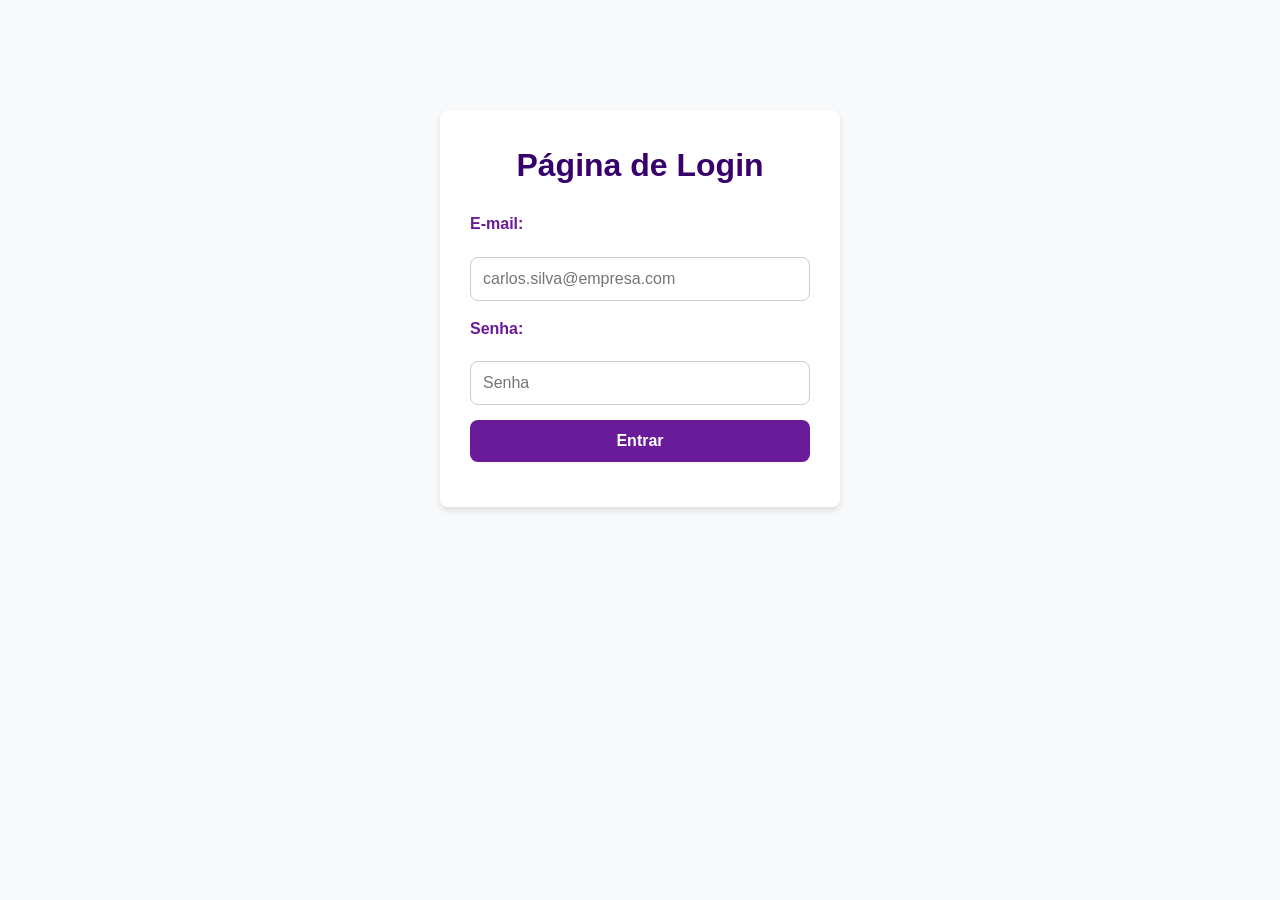
<file: front_livros/index.html>
<!DOCTYPE html>
<html lang="pt-br">
<head>
    <meta charset="UTF-8">
    <meta name="viewport" content="width=device-width, initial-scale=1.0">
    <title>Login - Gestão de Acervo</title>
    <link rel="stylesheet" href="assets/css/style.css">
</head>
<body>
    <div class="container login-container">
        <h1>Página de Login</h1>
        <form id="FormLogin">
            <label for="email">E-mail:</label>
            <input type="text" id="email" placeholder="carlos.silva@empresa.com" required>
            
            <label for="senha">Senha:</label>
            <input type="password" id="senha" placeholder="Senha" required>
            
            <button type="submit">Entrar</button>
        </form>
        <p id="mensagem"></p>
    </div>

    <script>
        const API_BASE = "../api_livros/public";

        function getFormData() {
            return {
                email: document.getElementById("email").value,
                senha: document.getElementById("senha").value
            };
        }

        async function Login(user) {
            try {
                const resposta = await fetch(`${API_BASE}/login`, {
                    method: "POST",
                    headers: {
                        "Content-Type": "application/json"
                    },
                    body: JSON.stringify(user)
                });

                const texto = await resposta.text();
                console.log("Resposta bruta da API:", texto);
                
                let dados;
                try {
                    dados = JSON.parse(texto);
                } catch (e) {
                    console.error("Erro ao converter para JSON:", e);
                    throw new Error("A API retornou um formato inválido. Verifique o console do navegador.");
                }

                if (!resposta.ok) {
                    throw new Error(dados.message || `Erro HTTP: ${resposta.status}`);
                }

                return dados;
            } catch (error) {
                throw error;
            }
        }

        document.getElementById("FormLogin").addEventListener("submit", async function(event) {
            event.preventDefault();
            const msg = document.getElementById("mensagem");
            const user = getFormData();
            
            msg.textContent = "Autenticando...";
            msg.style.color = "var(--primary-color)";

            try {
                const resultado = await Login(user);
                
                if (resultado && resultado.id_usuario) { 
                    sessionStorage.setItem("usuario", JSON.stringify(resultado));
                    msg.textContent = "Login realizado com sucesso! Redirecionando...";
                    msg.style.color = "var(--success-color)";
                    
                    setTimeout(() => {
                        window.location.href = "principal.html";
                    }, 1000);
                } else {
                    msg.textContent = "Login ou senha incorretos.";
                    msg.style.color = "var(--error-color)";
                }
            } catch (error) {
                msg.textContent = `Erro no login: ${error.message}`;                    
                msg.style.color = "var(--error-color)";
            }
        });
    </script>
</body>
</html>
</file>
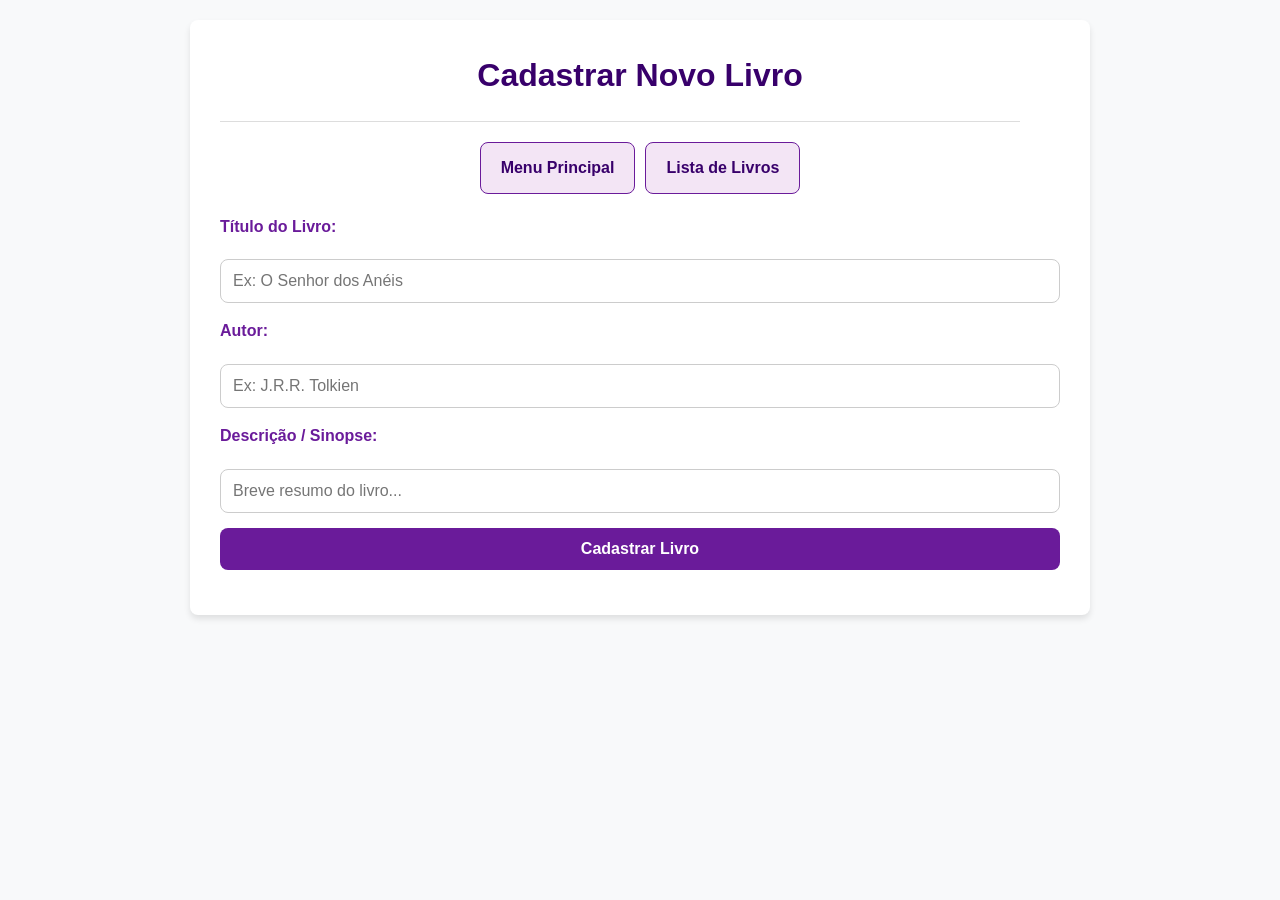
<file: front_livros/cadastro.html>
<!DOCTYPE html>
<html lang="pt-br">
<head>
    <meta charset="UTF-8">
    <meta name="viewport" content="width=device-width, initial-scale=1.0">
    <title>Cadastrar Livro - Gestão de Acervo</title>
    <link rel="stylesheet" href="assets/css/style.css">
</head>
<body>
    <div class="container">
        <h1>Cadastrar Novo Livro</h1>
        <hr>
        
        <div class="menu-actions">
            <a href="principal.html" class="btn btn-secondary">Menu Principal</a>
            <a href="listaLivros.html" class="btn btn-secondary">Lista de Livros</a>
        </div>

        <form id="FormLivro">
            <label for="titulo">Título do Livro:</label>
            <input type="text" id="titulo" placeholder="Ex: O Senhor dos Anéis" required>
            
            <label for="autor">Autor:</label>
            <input type="text" id="autor" placeholder="Ex: J.R.R. Tolkien" required>
            
            <label for="descricao">Descrição / Sinopse:</label>
            <input type="text" id="descricao" placeholder="Breve resumo do livro..." required>
            
            <button type="submit">Cadastrar Livro</button>
        </form>
        
        <p id="mensagem"></p>
    </div>

    <script>
        const API_BASE = "../api_livros/public";

       function getFormData(){
            return{
                titulo: document.getElementById('titulo').value,
                autor: document.getElementById('autor').value,
                descricao: document.getElementById('descricao').value
            };
        }

        async function postCadastro(livro) {
            try{
                const resposta = await fetch(`${API_BASE}/livros`, {
                    method: "POST",
                    headers: {
                        "Content-Type": "application/json"
                    },
                    body: JSON.stringify(livro)
                });

                const dados = await resposta.json();

                if (!resposta.ok) {
                    throw new Error(dados.message || `Erro HTTP: ${resposta.status}`);
                }

                return dados;

            } catch (error) {
                throw error;
            }
        }

        async function handleFormSubmit(event){
            event.preventDefault();
            const msg = document.getElementById("mensagem");
            const livro = getFormData();
            try {
                const resultado = await postCadastro(livro);
                msg.textContent = "Livro cadastrado com sucesso!";
                msg.style.color = "var(--success-color)";
                document.getElementById("FormLivro").reset();
            } catch (error) {
                msg.textContent = `Erro ao cadastrar livro: ${error.message}`;
                msg.style.color = "var(--error-color)";
            }
        }

        document.addEventListener("DOMContentLoaded", () => {
            document.getElementById("FormLivro").addEventListener("submit", handleFormSubmit);
        });
    </script>
</body>
</html>
</file>
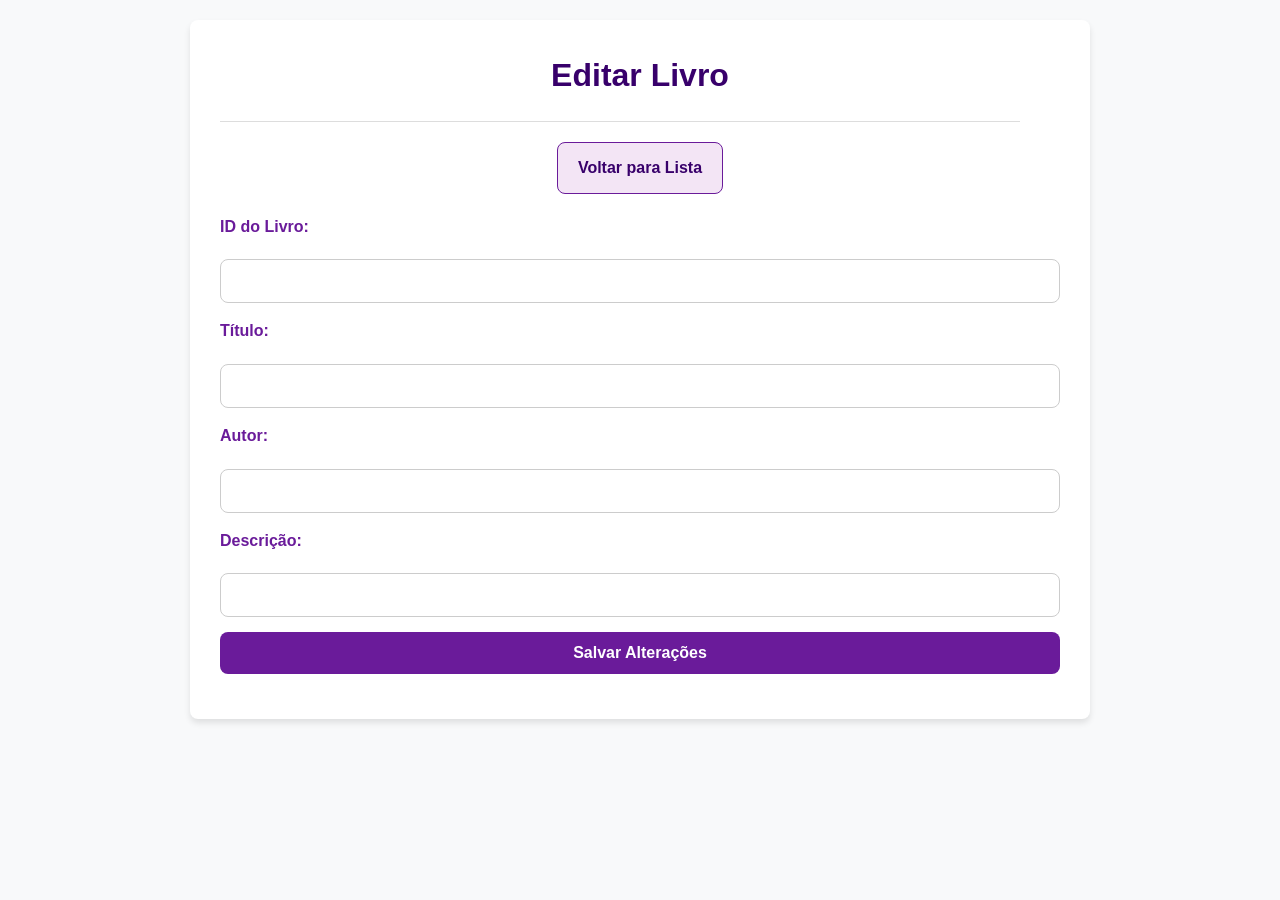
<file: front_livros/editar.html>
<!DOCTYPE html>
<html lang="pt-br">
<head>
    <meta charset="UTF-8">
    <meta name="viewport" content="width=device-width, initial-scale=1.0">
    <title>Editar Livro - Gestão de Acervo</title>
    <link rel="stylesheet" href="assets/css/style.css">
</head>
<body>
    <div class="container">
        <h1>Editar Livro</h1>
        <hr>

        <div class="menu-actions">
            <a href="listaLivros.html" class="btn btn-secondary">Voltar para Lista</a>
        </div>

        <form id="formLivro">
            <label for="id">ID do Livro:</label>
            <input type="number" id="id" required readonly>
            
            <label for="titulo">Título:</label>
            <input type="text" id="titulo" required>
            
            <label for="autor">Autor:</label>
            <input type="text" id="autor" required>

            <label for="descricao">Descrição:</label>
            <input type="text" id="descricao" required>
            
            <button type="submit">Salvar Alterações</button>
        </form>

        <p id="mensagem"></p>
    </div>
    
    <script>
        const API_BASE = "../api_livros/public";

        async function getLivro(id) {
            try {
                const resposta = await fetch(`${API_BASE}/livroId?id=${id}`);
                if (!resposta.ok) {
                    const erroData = await resposta.json();
                    throw new Error(erroData.message || `Erro HTTP: ${resposta.status}`);
                }
                return await resposta.json();
            } catch (error) {
                throw error;
            }
        }

        function preencherFormulario(dados) {
            document.getElementById("id").value = dados.id_livro;
            document.getElementById("titulo").value = dados.titulo;
            document.getElementById("descricao").value = dados.descricao;
            document.getElementById("autor").value = dados.autor;
        }

        function getLivroFormData() {
            return {
                id: document.getElementById("id").value,
                titulo: document.getElementById("titulo").value,
                descricao: document.getElementById("descricao").value,
                autor: document.getElementById("autor").value
            };
        }

        async function atualizarLivro(livro) {
            try {
                const resposta = await fetch(`${API_BASE}/livros`, {
                    method: "PUT",
                    headers: { "Content-Type": "application/json" },
                    body: JSON.stringify(livro)
                });

                const dados = await resposta.json();
                if (!resposta.ok) {
                    throw new Error(dados.message || `Erro HTTP: ${resposta.status}`);
                }
                return dados;
            } catch (error) {
                throw error;
            } 
        }

        async function enviarForm(event) {
            event.preventDefault();
            const msg = document.getElementById("mensagem");
            const livro = getLivroFormData();

            try {
                await atualizarLivro(livro);
                msg.textContent = "Livro atualizado com sucesso!";
                msg.style.color = "var(--success-color)";
            } catch (error) {
                msg.textContent = `Erro ao atualizar: ${error.message}`;
                msg.style.color = "var(--error-color)";
            }
        }

        document.addEventListener("DOMContentLoaded", async () => {
            const params = new URLSearchParams(window.location.search);
            const id = params.get("id");
            if (id) {
                try {
                    const dados = await getLivro(id);
                    preencherFormulario(dados);
                } catch (e) {
                    alert("Erro ao carregar dados do livro.");
                }
            }
            document.getElementById("formLivro").addEventListener("submit", enviarForm);
        });
    </script>
</body>
</html>
</file>
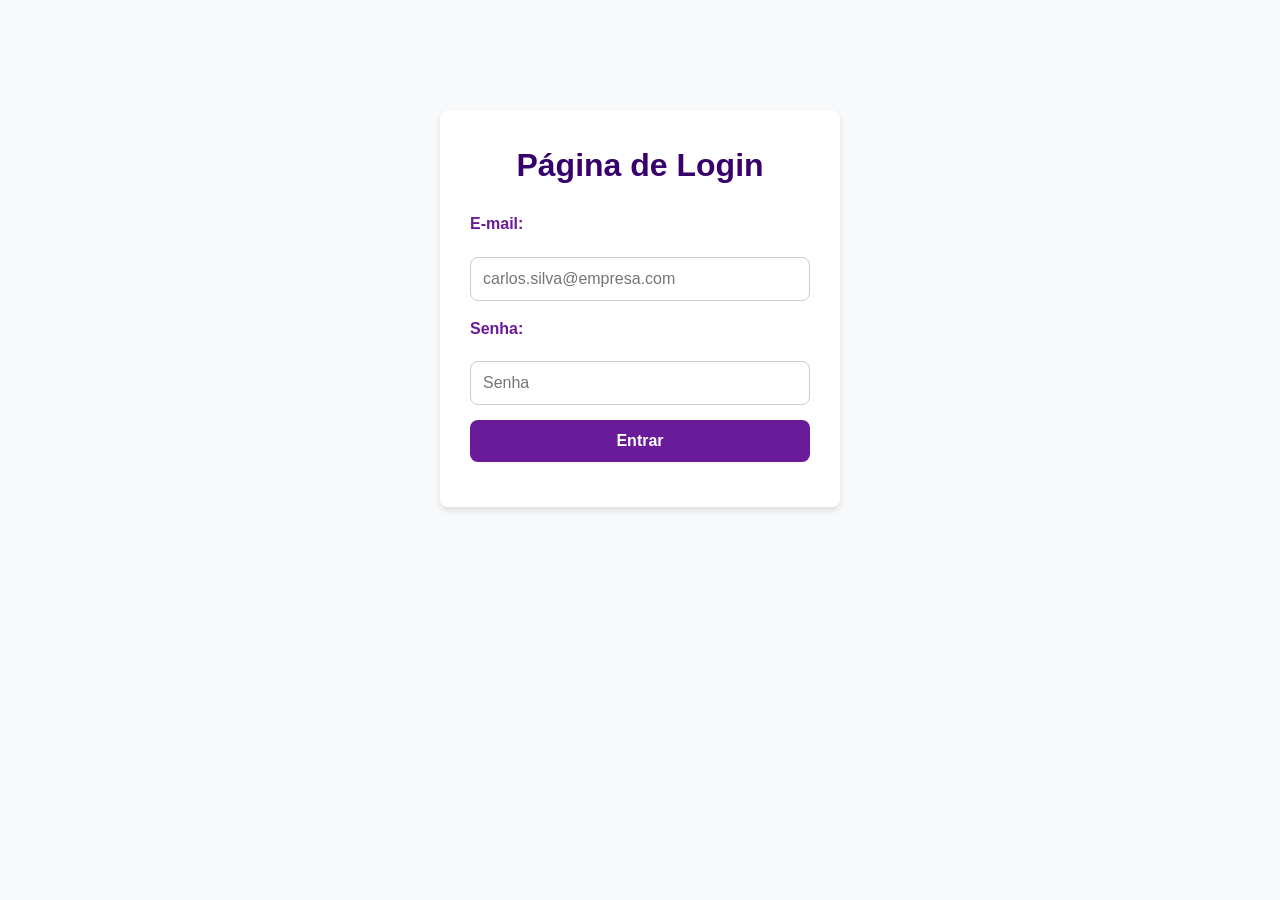
<file: front_livros/principal.html>
<!DOCTYPE html>
<html lang="pt-br">
<head>
    <meta charset="UTF-8">
    <meta name="viewport" content="width=device-width, initial-scale=1.0">
    <title>Menu Principal - Gestão de Acervo</title>
    <link rel="stylesheet" href="assets/css/style.css">
    <style>
        .welcome-box {
            text-align: center;
            margin-bottom: 30px;
        }
        .menu-grid {
            display: grid;
            grid-template-columns: repeat(auto-fit, minmax(200px, 1fr));
            gap: 20px;
            margin-top: 20px;
        }
        .menu-item {
            padding: 30px;
            background-color: var(--secondary-color);
            border-radius: var(--border-radius);
            text-align: center;
            text-decoration: none;
            color: var(--primary-dark);
            font-weight: bold;
            transition: transform 0.2s, box-shadow 0.2s;
            border: 1px solid var(--primary-light);
        }
        .menu-item:hover {
            transform: translateY(-5px);
            box-shadow: var(--shadow);
            background-color: #e1bee7;
        }
        .logout-btn {
            margin-top: 40px;
            background-color: var(--error-color);
        }
        .logout-btn:hover {
            background-color: #b71c1c;
        }
    </style>
</head>
<body>
    <div class="container">
        <div class="welcome-box">
            <h1>Bem-vindo ao Sistema</h1>
            <p id="mensagem">Carregando informações do usuário...</p>
        </div>

        <div class="menu-grid">
            <a href="listaLivros.html" class="menu-item">
                <div style="font-size: 40px; margin-bottom: 10px;">📚</div>
                Listar Livros
            </a>
            <a href="cadastro.html" class="menu-item">
                <div style="font-size: 40px; margin-bottom: 10px;">➕</div>
                Cadastrar Livro
            </a>
            <a href="movimentarEstoque.html" class="menu-item">
                <div style="font-size: 40px; margin-bottom: 10px;">📦</div>
                Movimentar Estoque
            </a>
        </div>

        <div style="text-align: center;">
            <button id="btnLogout" class="logout-btn">Sair do Sistema</button>
        </div>
    </div>

    <script>
        function logout() {
            sessionStorage.clear();
            window.location.href = "index.html";
        }

        document.addEventListener("DOMContentLoaded", () => {
            const usuarioJson = sessionStorage.getItem("usuario");
            
            if (!usuarioJson) {
                window.location.href = "index.html";
                return;
            }

            const usuario = JSON.parse(usuarioJson);
            const msg = document.getElementById("mensagem");
            msg.textContent = `Olá, ${usuario.nome} ${usuario.sobrenome}! O que deseja fazer hoje?`;

            document.getElementById("btnLogout").addEventListener("click", logout);
        });
    </script>
</body>
</html>
</file>
<file: front_livros/assets/css/style.css>
:root {
    --primary-color: #6a1b9a;
    --primary-light: #9c4dcc;
    --primary-dark: #38006b;
    --secondary-color: #f3e5f5;
    --text-color: #333;
    --bg-color: #f8f9fa;
    --white: #ffffff;
    --error-color: #d32f2f;
    --success-color: #388e3c;
    --shadow: 0 4px 6px rgba(0, 0, 0, 0.1);
    --border-radius: 8px;
}

* {
    margin: 0;
    padding: 0;
    box-sizing: border-box;
    font-family: 'Segoe UI', Tahoma, Geneva, Verdana, sans-serif;
}

body {
    background-color: var(--bg-color);
    color: var(--text-color);
    line-height: 1.6;
    padding: 20px;
    display: flex;
    flex-direction: column;
    align-items: center;
    min-height: 100vh;
}

h1, h2, h3 {
    color: var(--primary-dark);
    margin-bottom: 20px;
    text-align: center;
}

h1 a {
    text-decoration: none;
    color: inherit;
}

hr {
    border: 0;
    height: 1px;
    background: #ddd;
    margin: 20px 0;
    width: 100%;
    max-width: 800px;
}

/* Container principal */
.container {
    background-color: var(--white);
    padding: 30px;
    border-radius: var(--border-radius);
    box-shadow: var(--shadow);
    width: 100%;
    max-width: 900px;
    margin-bottom: 20px;
}

/* Formulários */
form {
    display: flex;
    flex-direction: column;
    gap: 15px;
}

label {
    font-weight: bold;
    color: var(--primary-color);
    margin-bottom: 5px;
}

input[type="text"],
input[type="email"],
input[type="password"],
input[type="number"],
textarea {
    padding: 12px;
    border: 1px solid #ccc;
    border-radius: var(--border-radius);
    font-size: 16px;
    transition: border-color 0.3s;
}

input:focus {
    outline: none;
    border-color: var(--primary-light);
    box-shadow: 0 0 0 2px var(--secondary-color);
}

input:disabled {
    background-color: #eee;
    cursor: not-allowed;
}

/* Botões */
button, .btn {
    padding: 12px 20px;
    border: none;
    border-radius: var(--border-radius);
    background-color: var(--primary-color);
    color: var(--white);
    font-size: 16px;
    font-weight: bold;
    cursor: pointer;
    transition: background-color 0.3s, transform 0.1s;
    text-decoration: none;
    display: inline-block;
    text-align: center;
}

button:hover, .btn:hover {
    background-color: var(--primary-light);
}

button:active, .btn:active {
    transform: scale(0.98);
}

.btn-secondary {
    background-color: var(--secondary-color);
    color: var(--primary-dark);
    border: 1px solid var(--primary-color);
}

.btn-secondary:hover {
    background-color: #e1bee7;
}

/* Tabelas */
table {
    width: 100%;
    border-collapse: collapse;
    margin-top: 20px;
    background-color: var(--white);
    overflow: hidden;
    border-radius: var(--border-radius);
}

th, td {
    padding: 15px;
    text-align: left;
    border-bottom: 1px solid #eee;
}

th {
    background-color: var(--primary-color);
    color: var(--white);
    text-transform: uppercase;
    font-size: 14px;
    letter-spacing: 1px;
}

tr:hover {
    background-color: var(--secondary-color);
}

/* Ícones de ação */
.edit-icon a, .delete-icon button {
    font-size: 20px;
    text-decoration: none;
    background: none;
    border: none;
    padding: 0;
    cursor: pointer;
}

/* Menu e Filtros */
.menu-actions {
    display: flex;
    gap: 10px;
    justify-content: center;
    margin-bottom: 20px;
    flex-wrap: wrap;
}

.filter-container {
    display: flex;
    gap: 10px;
    margin-bottom: 20px;
    width: 100%;
}

.filter-container input {
    flex: 1;
}

/* Mensagens */
#mensagem {
    margin-top: 15px;
    font-weight: bold;
    text-align: center;
}

/* Login Page Specific */
.login-container {
    max-width: 400px;
    margin-top: 10vh;
}

/* Responsividade */
@media (max-width: 600px) {
    .container {
        padding: 15px;
    }
    
    table, thead, tbody, th, td, tr {
        display: block;
    }
    
    thead tr {
        position: absolute;
        top: -9999px;
        left: -9999px;
    }
    
    tr { border: 1px solid #ccc; margin-bottom: 10px; }
    
    td {
        border: none;
        border-bottom: 1px solid #eee;
        position: relative;
        padding-left: 50%;
    }
    
    td:before {
        position: absolute;
        top: 15px;
        left: 15px;
        width: 45%;
        padding-right: 10px;
        white-space: nowrap;
        font-weight: bold;
        color: var(--primary-color);
    }
    
    /* Labels para tabela mobile */
    td:nth-of-type(1):before { content: "ID"; }
    td:nth-of-type(2):before { content: "Título"; }
    td:nth-of-type(3):before { content: "Descrição"; }
    td:nth-of-type(4):before { content: "Autor"; }
    td:nth-of-type(5):before { content: "Estoque"; }
    td:nth-of-type(6):before { content: "Editar"; }
    td:nth-of-type(7):before { content: "Excluir"; }
}
</file>
